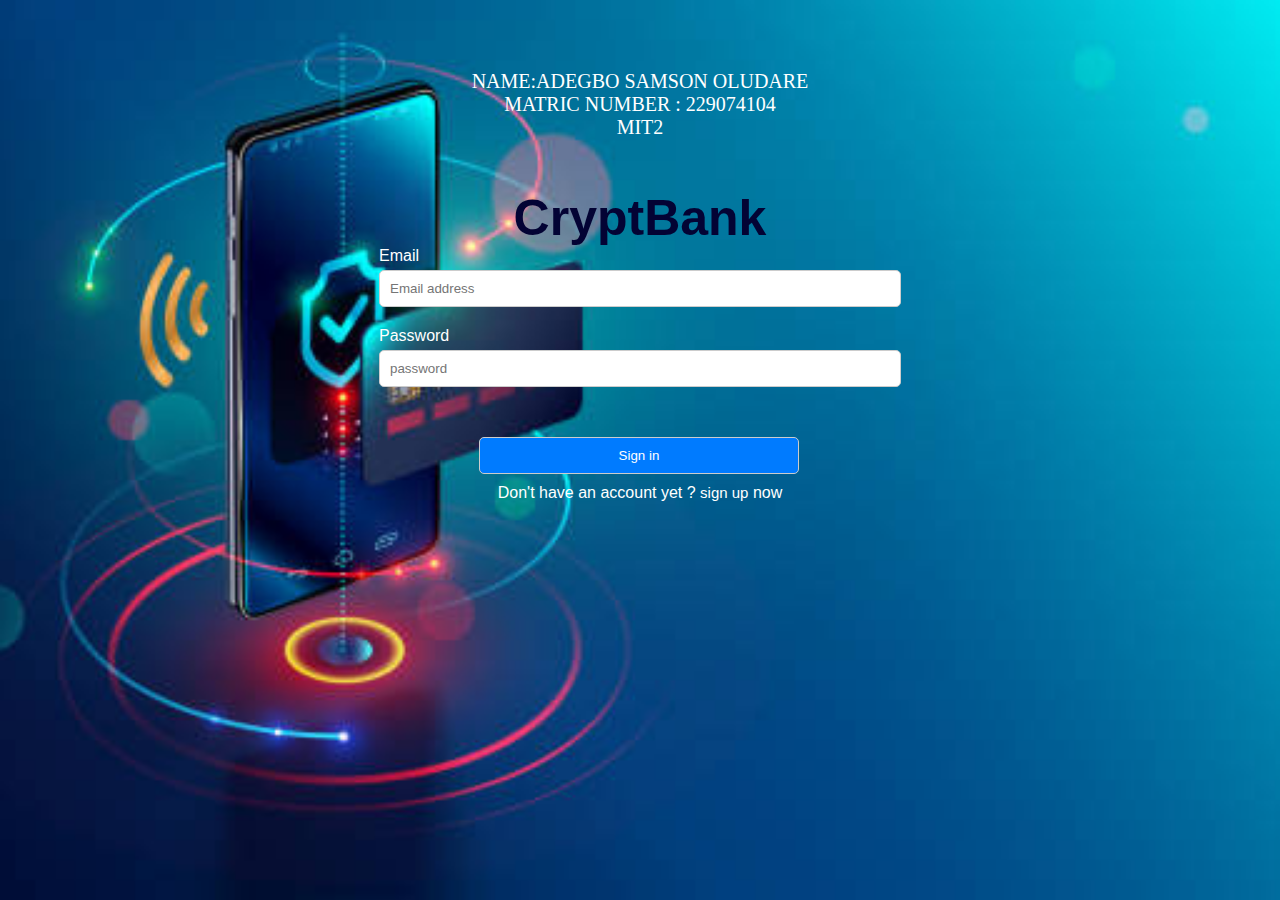
<file: index.html>
<!DOCTYPE html>
<html lang="en">
  <head>
    <meta charset="UTF-8" />
    <meta name="viewport" content="width=device-width, initial-scale=1.0" />
    <title>Paymoni</title>
    <link rel="stylesheet" href="./web.css">
   
  </head>
<body>
  <p  class="owner">NAME:ADEGBO SAMSON OLUDARE <br>
    MATRIC NUMBER : 229074104 <br>
    MIT2
   </p>
  <div class="overall">
    <div class="container">
        <h2>CryptBank</h2>
        <div class="all_form"> <form action="#">
            <div class="form-group">
                <label for="email" class="label">Email</label>
                <input type="email" id="email" name="email" required placeholder="Email address">
            </div>
            <div class="form-group">
                <label for="password" class="label">Password</label>
                <input type="password" id="password" name="password" required placeholder="password">
            </div>
            <button  class="submit"><a href="./dashboard.html">Sign in</a></button>
            
        </form>
    </div>
    <p class="word">Don't have an account yet ? <a href="./sign-up.html">sign up</a> now</p>

    </div>
  </div>
   
    
</body>
</html>
  </body>
</html>
</file>
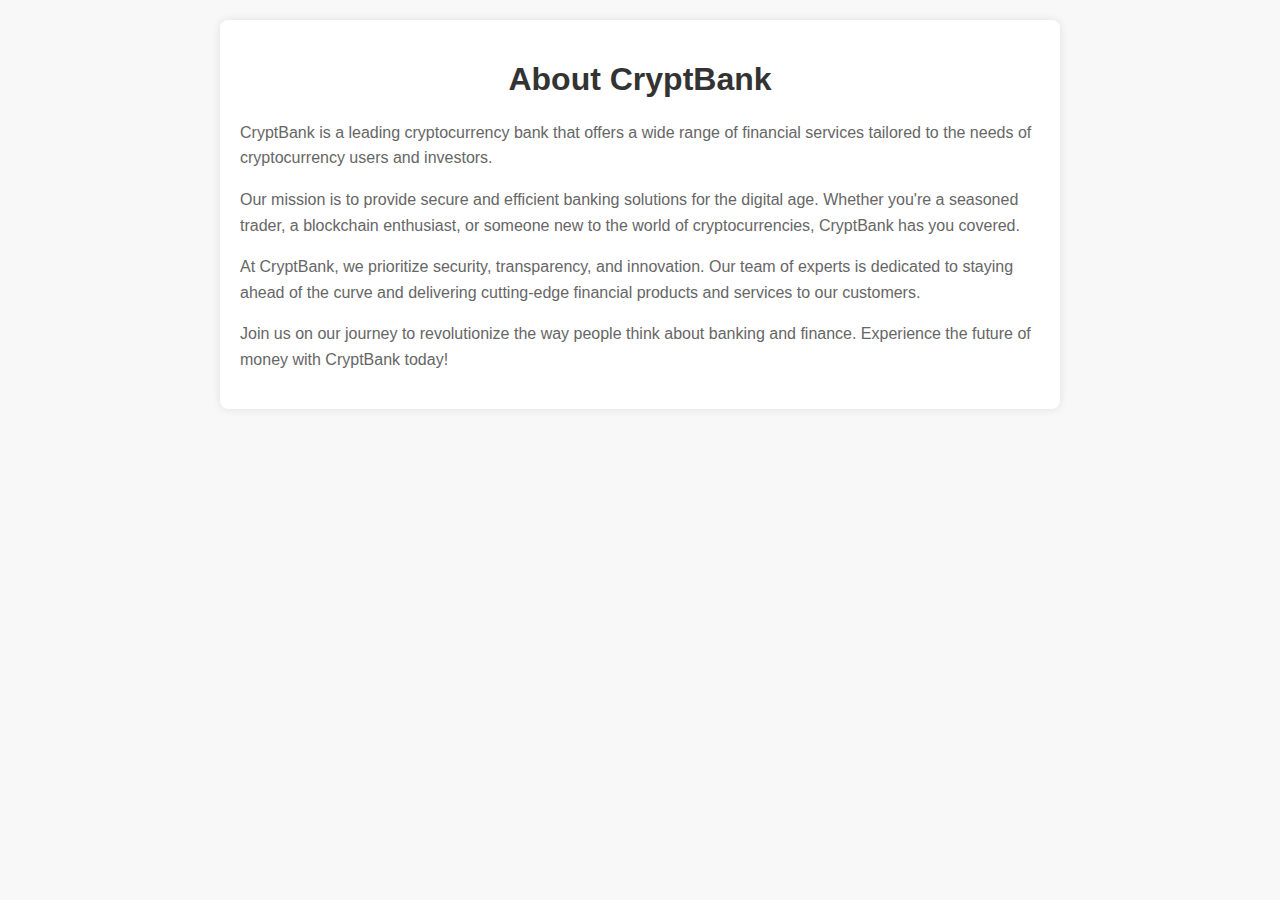
<file: about.html>
<!DOCTYPE html>
<html lang="en">
  <head>
    <meta charset="UTF-8" />
    <meta name="viewport" content="width=device-width, initial-scale=1.0" />
    <title>About CryptBank</title>
    <style>
      body {
        font-family: Arial, sans-serif;
        margin: 0;
        padding: 0;
        background-color: #f8f8f8;
      }
      .container {
        max-width: 800px;
        margin: 20px auto;
        padding: 20px;
        background-color: #fff;
        border-radius: 8px;
        box-shadow: 0 0 10px rgba(0, 0, 0, 0.1);
      }
      h1 {
        color: #333;
        text-align: center;
      }
      p {
        color: #666;
        line-height: 1.6;
      }
    </style>
  </head>
  <body>
    <div class="container">
      <h1>About CryptBank</h1>
      <p>
        CryptBank is a leading cryptocurrency bank that offers a wide range of
        financial services tailored to the needs of cryptocurrency users and
        investors.
      </p>
      <p>
        Our mission is to provide secure and efficient banking solutions for the
        digital age. Whether you're a seasoned trader, a blockchain enthusiast,
        or someone new to the world of cryptocurrencies, CryptBank has you
        covered.
      </p>
      <p>
        At CryptBank, we prioritize security, transparency, and innovation. Our
        team of experts is dedicated to staying ahead of the curve and
        delivering cutting-edge financial products and services to our
        customers.
      </p>
      <p>
        Join us on our journey to revolutionize the way people think about
        banking and finance. Experience the future of money with CryptBank
        today!
      </p>
    </div>
  </body>
</html>
</file>
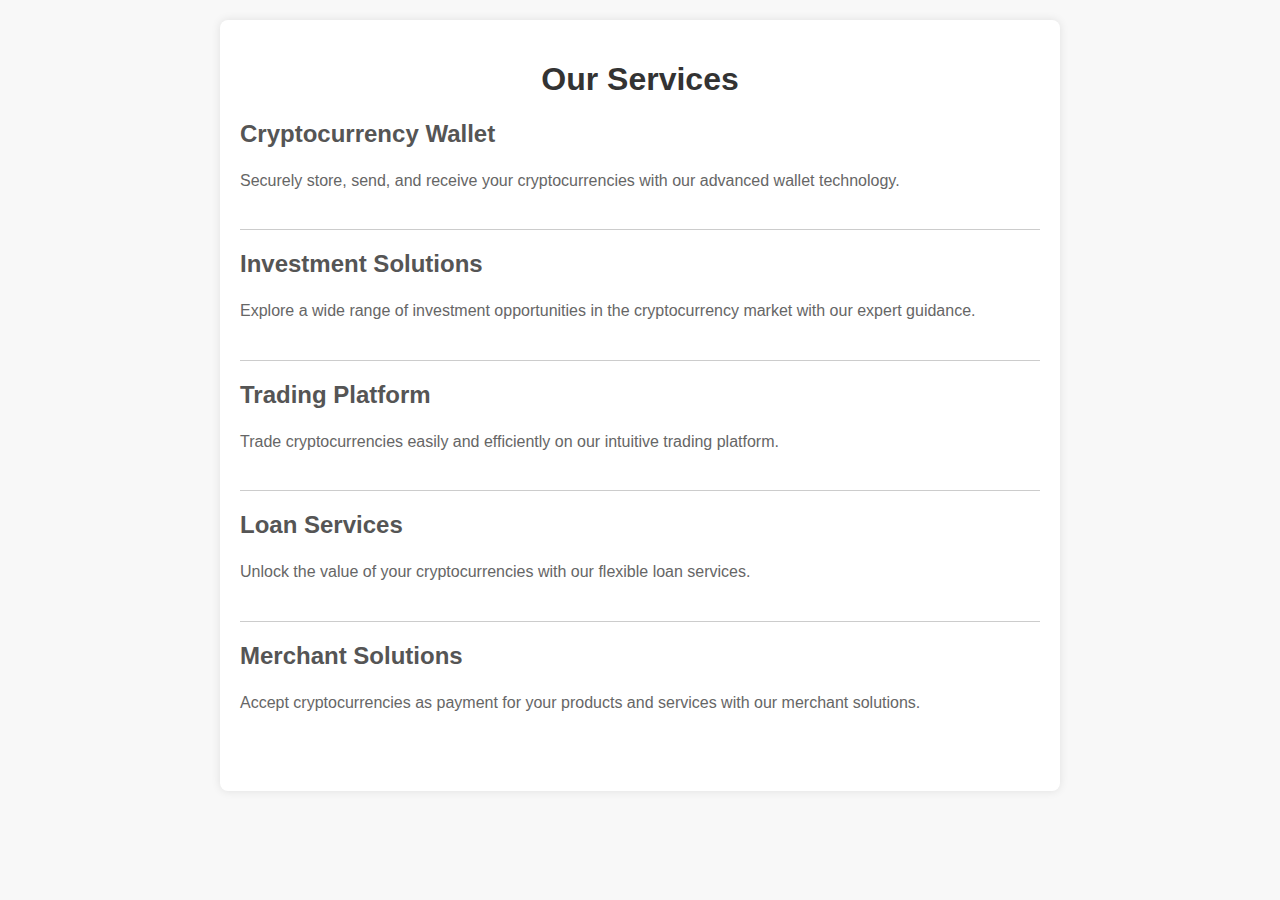
<file: services.html>
<!DOCTYPE html>
<html lang="en">
  <head>
    <meta charset="UTF-8" />
    <meta name="viewport" content="width=device-width, initial-scale=1.0" />
    <title>CryptBank Services</title>
    <style>
      body {
        font-family: Arial, sans-serif;
        margin: 0;
        padding: 0;
        background-color: #f8f8f8;
      }
      .container {
        max-width: 800px;
        margin: 20px auto;
        padding: 20px;
        background-color: #fff;
        border-radius: 8px;
        box-shadow: 0 0 10px rgba(0, 0, 0, 0.1);
      }
      h1 {
        color: #333;
        text-align: center;
      }
      .service {
        margin-bottom: 20px;
        padding-bottom: 20px;
        border-bottom: 1px solid #ccc;
      }
      .service:last-child {
        border-bottom: none;
      }
      .service h2 {
        color: #555;
      }
      .service p {
        color: #666;
        line-height: 1.6;
      }
      .service img {
        display: block;
        margin: 0 auto 10px;
        width: 100px;
      }
    </style>
  </head>
  <body>
    <div class="container">
      <h1>Our Services</h1>

      <div class="service">
        <h2>Cryptocurrency Wallet</h2>
        <p>
          Securely store, send, and receive your cryptocurrencies with our
          advanced wallet technology.
        </p>
      </div>

      <div class="service">
        <h2>Investment Solutions</h2>
        <p>
          Explore a wide range of investment opportunities in the cryptocurrency
          market with our expert guidance.
        </p>
      </div>

      <div class="service">
        <h2>Trading Platform</h2>
        <p>
          Trade cryptocurrencies easily and efficiently on our intuitive trading
          platform.
        </p>
      </div>

      <div class="service">
        <h2>Loan Services</h2>
        <p>
          Unlock the value of your cryptocurrencies with our flexible loan
          services.
        </p>
      </div>

      <div class="service">
        <h2>Merchant Solutions</h2>
        <p>
          Accept cryptocurrencies as payment for your products and services with
          our merchant solutions.
        </p>
      </div>
    </div>
  </body>
</html>
</file>
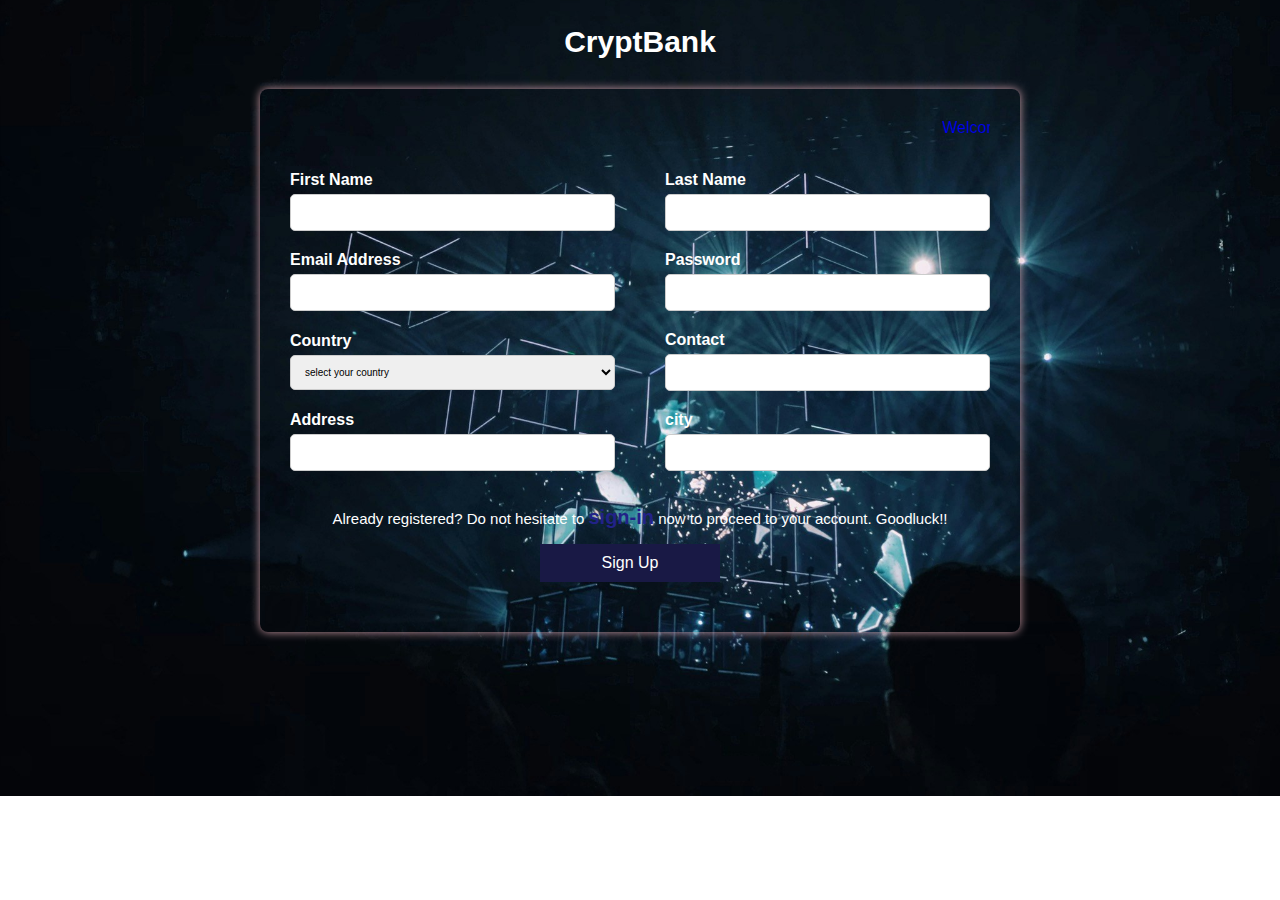
<file: sign-up.html>
<!DOCTYPE html>
<html lang="en">
  <head>
    <meta charset="UTF-8" />
    <meta name="viewport" content="width=device-width, initial-scale=1.0" />
    <title>Sign up page</title>
    <link rel="stylesheet" href="./sign-up.css" />
  </head>
  <body>
    <h2>CryptBank</h2>
    <div class="container">
      <marquee behavior="scroll" direction="left"
        >Welcome new user, New users can register their accounts below</marquee
      >
      <form action="form" class="form-container">
        <div class="center">
          <div class="row">
            <div class="col">
              <label for="first-name">First Name</label>
              <input type="text" id="first-name" name="first-name" required />
            </div>
            <div class="col">
              <label for="last-name">Last Name</label>
              <input type="text" id="last-name" name="last-name" required />
            </div>
          </div>
          <div class="row">
            <div class="col">
              <label for="email">Email Address</label>
              <input type="email" id="email" name="email" required />
            </div>
            <div class="col">
              <label for="password">Password</label>
              <input type="password" id="password" name="password" required />
            </div>
          </div>
          <div class="row">
            <div class="col">
              <label for="country">Country</label>
              <select name="country" id="country">
                <option value="opt">select your country</option>
                <option value="USA">USA</option>
                <option value="NIGERIA">NIGERIA</option>
                <option value="GHANA">GHANA</option>
                <option value="EUROPE">EUROPE</option>
                <option value="CHINA">CHINA</option>
              </select>
            </div>
            <div class="col">
              <label for="phone">Contact</label>
              <input type="tel" id="phone" name="phone" required />
            </div>
          </div>
          <div class="row">
            <div class="col">
              <label for="address">Address</label>
              <input type="text" id="text" name="text" required />
            </div>
            <div class="col">
              <label for="text">city</label>
              <input type="text" id="text" name="text" required />
            </div>
          </div>
          <p>
            Already registered? Do not hesitate to
            <a href="./index.html">sign-in</a> now to proceed to your account.
            Goodluck!!
          </p>
          <div class="row">
            <button type="submit">
              <a href="./dashboard.html">Sign Up</a>
            </button>
          </div>
        </div>
      </form>
    </div>
  </body>
</html>
</file>
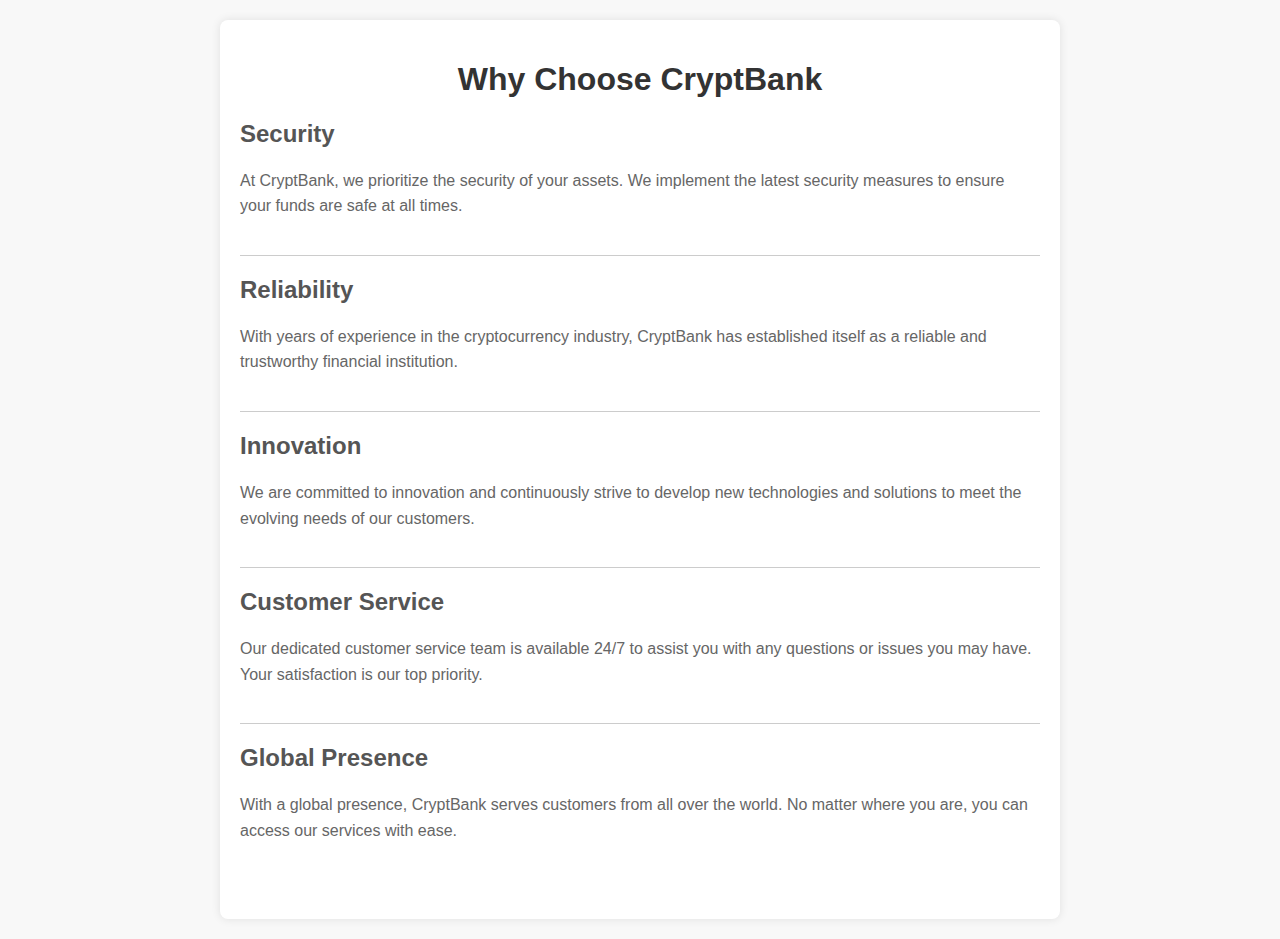
<file: why.html>
<!DOCTYPE html>
<html lang="en">
  <head>
    <meta charset="UTF-8" />
    <meta name="viewport" content="width=device-width, initial-scale=1.0" />
    <title>Why Choose CryptBank</title>
    <style>
      body {
        font-family: Arial, sans-serif;
        margin: 0;
        padding: 0;
        background-color: #f8f8f8;
      }
      .container {
        max-width: 800px;
        margin: 20px auto;
        padding: 20px;
        background-color: #fff;
        border-radius: 8px;
        box-shadow: 0 0 10px rgba(0, 0, 0, 0.1);
      }
      h1 {
        color: #333;
        text-align: center;
      }
      .reason {
        margin-bottom: 20px;
        padding-bottom: 20px;
        border-bottom: 1px solid #ccc;
      }
      .reason:last-child {
        border-bottom: none;
      }
      .reason h2 {
        color: #555;
      }
      .reason p {
        color: #666;
        line-height: 1.6;
      }
      .reason img {
        display: block;
        margin: 0 auto 10px;
        width: 100px;
      }
    </style>
  </head>
  <body>
    <div class="container">
      <h1>Why Choose CryptBank</h1>

      <div class="reason">
        <h2>Security</h2>
        <p>
          At CryptBank, we prioritize the security of your assets. We implement
          the latest security measures to ensure your funds are safe at all
          times.
        </p>
      </div>

      <div class="reason">
        <h2>Reliability</h2>
        <p>
          With years of experience in the cryptocurrency industry, CryptBank has
          established itself as a reliable and trustworthy financial
          institution.
        </p>
      </div>

      <div class="reason">
        <h2>Innovation</h2>
        <p>
          We are committed to innovation and continuously strive to develop new
          technologies and solutions to meet the evolving needs of our
          customers.
        </p>
      </div>

      <div class="reason">
        <h2>Customer Service</h2>
        <p>
          Our dedicated customer service team is available 24/7 to assist you
          with any questions or issues you may have. Your satisfaction is our
          top priority.
        </p>
      </div>

      <div class="reason">
        <h2>Global Presence</h2>
        <p>
          With a global presence, CryptBank serves customers from all over the
          world. No matter where you are, you can access our services with ease.
        </p>
      </div>
    </div>
  </body>
</html>
</file>
<file: web.css>
*{
    margin: 0
    ;
    padding: 0
    ;
}
body{
    width: 100%;
    height: 100vh;
background: url(./bank.jpg);
    background-repeat: no-repeat;
    background-size: cover;
    background-position: center;
}
.overall {
    width: 100%;
     font-family: Arial, sans-serif;
     margin: 0;
     padding: 0;
     display: flex;
     justify-content: center;
     align-items: center;
    }



 .container {
    background: transparent;;
    padding: 20px;
     width: 800px;
    height: 300px;
 }

 .container h2 {
     text-align: center;
     margin-top: 30px;
     @import url('https://fonts.googleapis.com/css2?family=Jersey+25&family=Nova+Oval&family=Nunito:ital,wght@0,200..1000;1,200..1000&family=Poppins:ital,wght@0,100;0,200;0,300;0,400;0,500;0,600;0,700;0,800;0,900;1,100;1,200;1,300;1,400;1,500;1,600;1,700;1,800;1,900&family=Rubik+Glitch+Pop&family=Zilla+Slab:ital,wght@0,300;0,400;0,500;0,600;0,700;1,300;1,400;1,500;1,600;1,700&display=swap');
     color:rgb(3, 3, 52);
     font-size: 50px;
     font-weight: bolder;
 }
.all_form{
   top: 80px;
    display: flex;
    align-items: center;
    justify-content: center;
}
 .form-group {
     margin-bottom: 20px;
 }
.owner{
    text-align: center;
    padding-top: 70px;
    color: white;
    font-size: 20px;
}
 .form-group label {
     display: block;
     font-weight: 400;
     margin-bottom: 5px;
 }

 .form-group input , .submit{
     width: 500px;
     padding: 10px;
     border-radius: 5px;
     border: 1px solid #ccc;
     outline: none;
}
 .submit{
     background-color: #007bff;
     color: #fff;
     cursor: pointer;
     width: 320px;
     margin: auto 100px;
     margin-top: 30px;
     margin-bottom: 10px;
 }
 .submit a{
    text-decoration: none;
    color: #fff;
 }
 .form-group input[type="submit"]:hover {
     background-color: #0056b3;
 }

 .word{
    text-align: center;
 }
 .word a {
    color: white;
    font-size: 15px;
    text-decoration: none;
 }
.label, .word{
    color: white;
}

@media (max-width<1000px) {
body{
    background-size: cover;
    background-position: center;
    background-repeat: no-repeat;
}
}
</file>
<file: sign-up.css>
body {
    font-family: Arial, sans-serif;
    margin: 0;
    padding: 0;
    background:url(./fabio-oyXis2kALVg-unsplash.jpg);
    background-repeat: no-repeat;
    background-size: cover;
    background-position: center;
    display: flex;
    flex-direction: column;
    align-items: center;
    justify-content: center;
    gap: 5px;
}
marquee{
    color: blue;
    margin-bottom: 30px;
}
.container {
    width: 700px;
  background:transparent;
    padding: 30px;
    border-radius: 8px;
    box-shadow: 0 0 10px rgba(250, 190, 200, 0.8);
}
.form-container{
width: 100%;
height: 100%;
}
.body::after{
    content: '';
        position: absolute;
        top: 0;
        left: 0;
        width: 100%;
        height: 100%;
        background: linear-gradient(rgba(0, 0, 0, 0), rgba(0, 0, 0, 0.7));
}
@keyframes fadeIn {
    from {
        opacity: 0;
    }

    to {
        opacity: 1;
    }
}

.fade-background::after {
    animation: fadein 2s ease-in-out;
}
.center{
    width: 100%;
    height: 100%;
    display: flex;
    flex-direction: column;
    justify-content: center;
}
label{
    color: white;
}
h2 {
    text-align: center;
    color: white;
 font-size: 30px;
}

.row {
    margin-bottom: 20px;
    display: flex;
    align-items: center;
    gap: 50px;
}

.col {
    display: inline-block;
    width: calc(50% - 10px);
}

.col label {
    display: block;
    margin-bottom: 5px;
    font-weight: bold;
}

input[type="text"],
input[type="email"],
input[type="tel"],
input[type="password"] {
    width: 100%;
    padding: 10px;
    border: 1px solid #ccc;
    border-radius: 5px;
    box-sizing: border-box;
  outline: none;
}
select{
    width: 100%;
        padding:10px;
        border: 1px solid #ccc;
        border-radius: 5px;
        box-sizing: border-box;
        font-size: 10px;
}
button {
    margin: auto 250px;
    width: 180px;
    padding: 10px 20px;
    background-color:rgb(25, 25, 69);
    color: #fff;
    border: none;
    border-radius: none;
    cursor: pointer;
    font-size: 16px;
    transition: background-color 0.3s ease;
}
button a{
    text-decoration: none;
    color: white;
}

button:hover {
    background-color: transparent;
    border:  2px solid black;
;
}
p{
    text-align: center;
    color: white;
    font-size: 15px;
}
p a{
    color: rgb(34, 34, 137);
    text-decoration: none;
    font-size: 20px;
    font-weight: bold;
}

@media (max-width: 768px) {
    .col {
        width: 100%;
    }
    .container{
    margin-right: 0px auto;
   
    }
    .form-container{
            display: flex;
                align-items: center;
                justify-content: center;
    }
        input[type="text"],
        input[type="email"],
        input[type="tel"],
        input[type="password"] {
            width: 100%;
            padding: 10px;
            border: 1px solid #ccc;
            border-radius: 5px;
            box-sizing: border-box;
}
.center{
  width: 80%;
}
button{
margin: auto 200px;
}
}
@media (max-width: 320px){

    body{
        display: flex;
        align-items: center;
        justify-content: center;
    }
    .col{
        width: 100%;
        display: flex;
        align-items: center;
        justify-content: center;
        flex-direction: column;
    }
        .container {
            width: auto;
            margin-right: 0px auto;
       
}
   .form-container {
    width: 100%;
    height: 100%;
       display: flex;
       align-items: center;
       justify-content: center;

       flex-wrap: wrap;
   }

   input[type="text"],
   input[type="email"],
   input[type="tel"],
   input[type="password"] {
       width: 100%;
       padding: 10px;
       border: 1px solid #ccc;
       border-radius: 5px;
       box-sizing: border-box;
}
.center{
  
    width: 100%;
    display: flex;
    align-items: center;
    justify-content: center;
    }
    h2{
        text-align: center;
    }
    
    button {
    width: 100px;
    margin: auto;
    }

}
</file>
